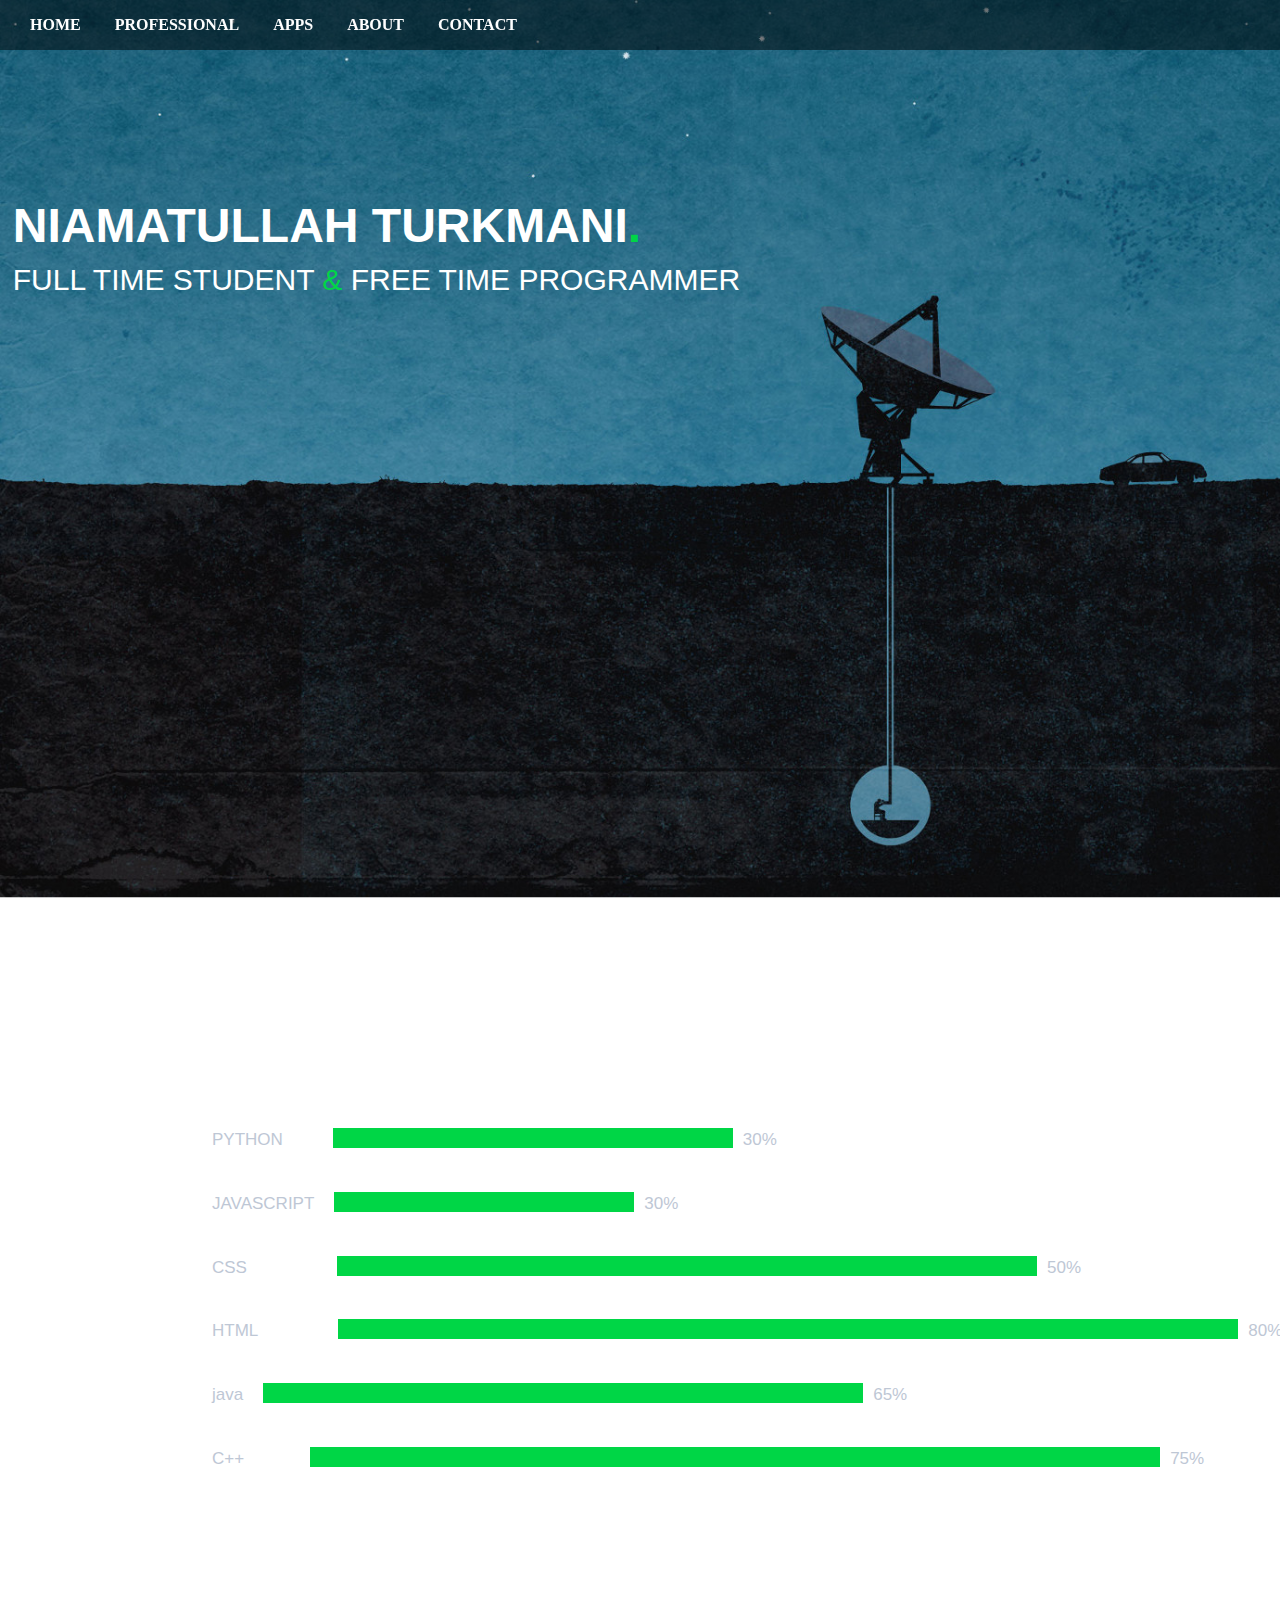
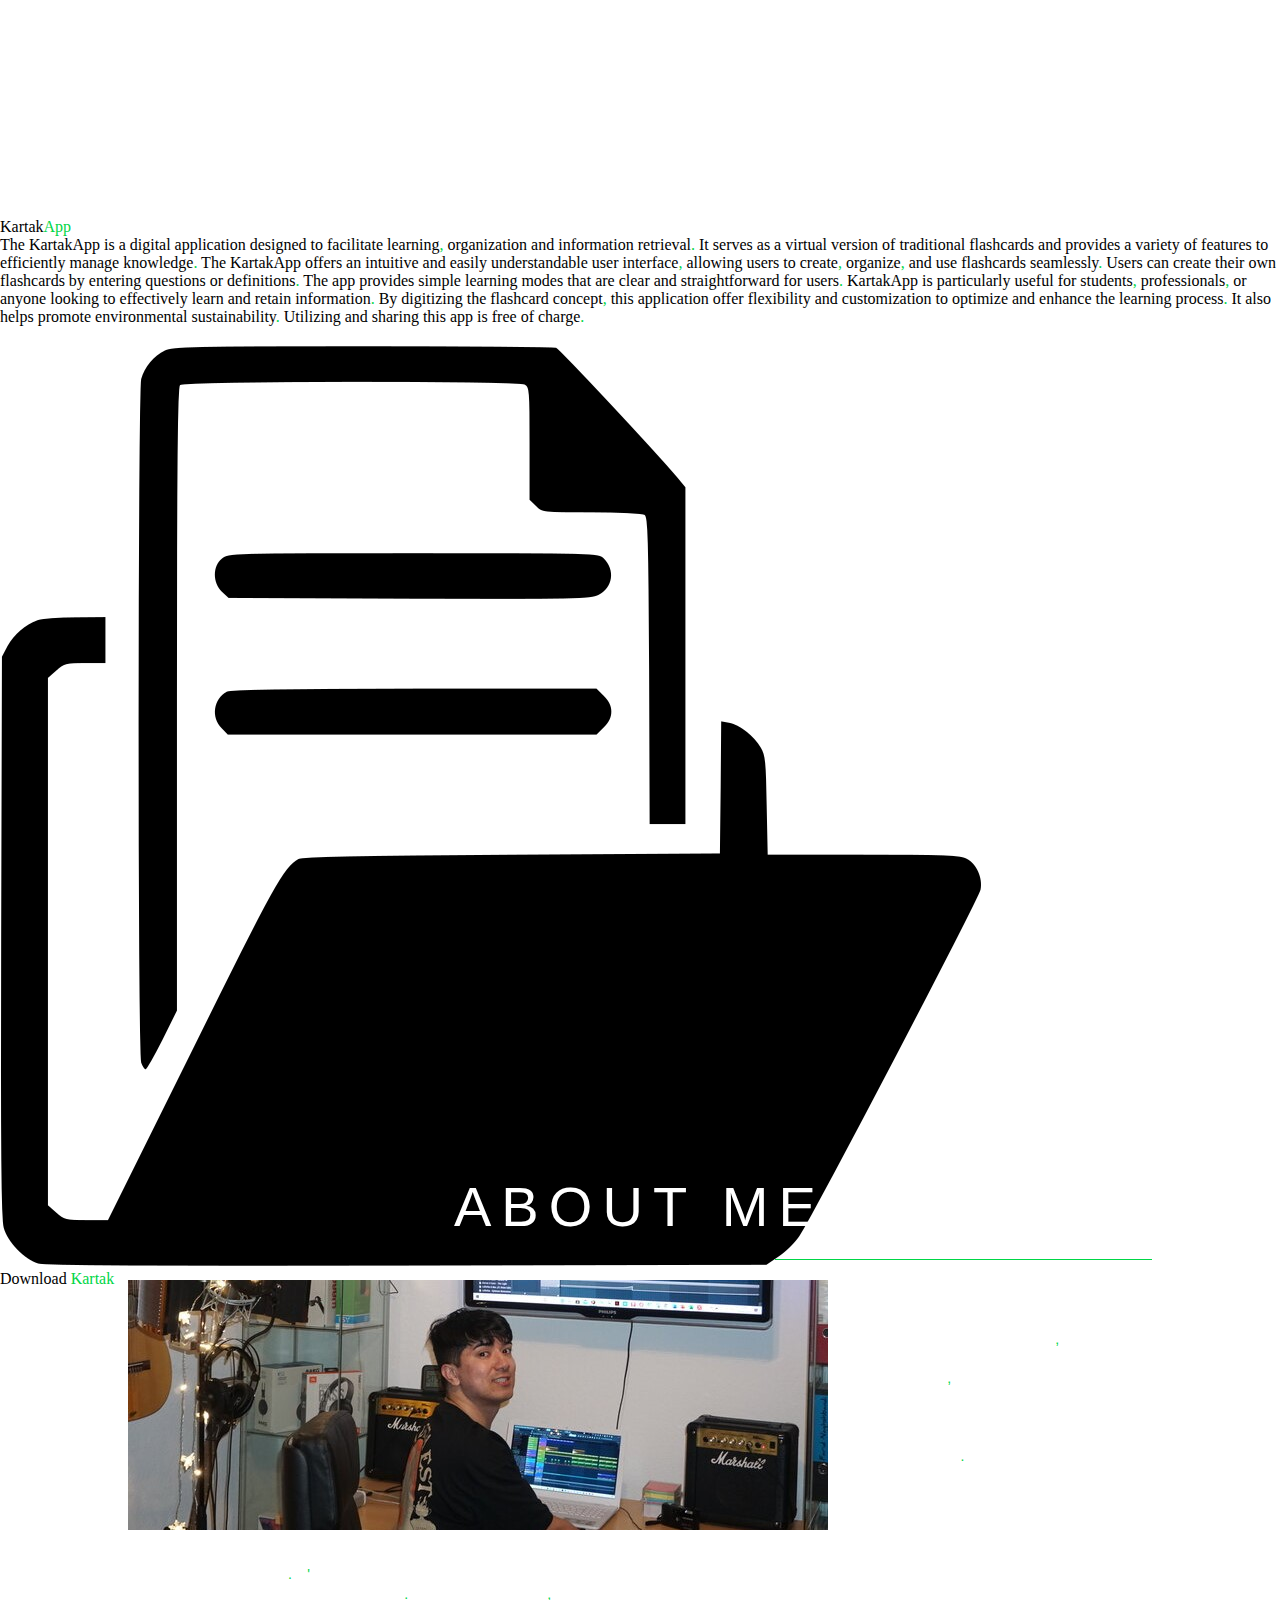
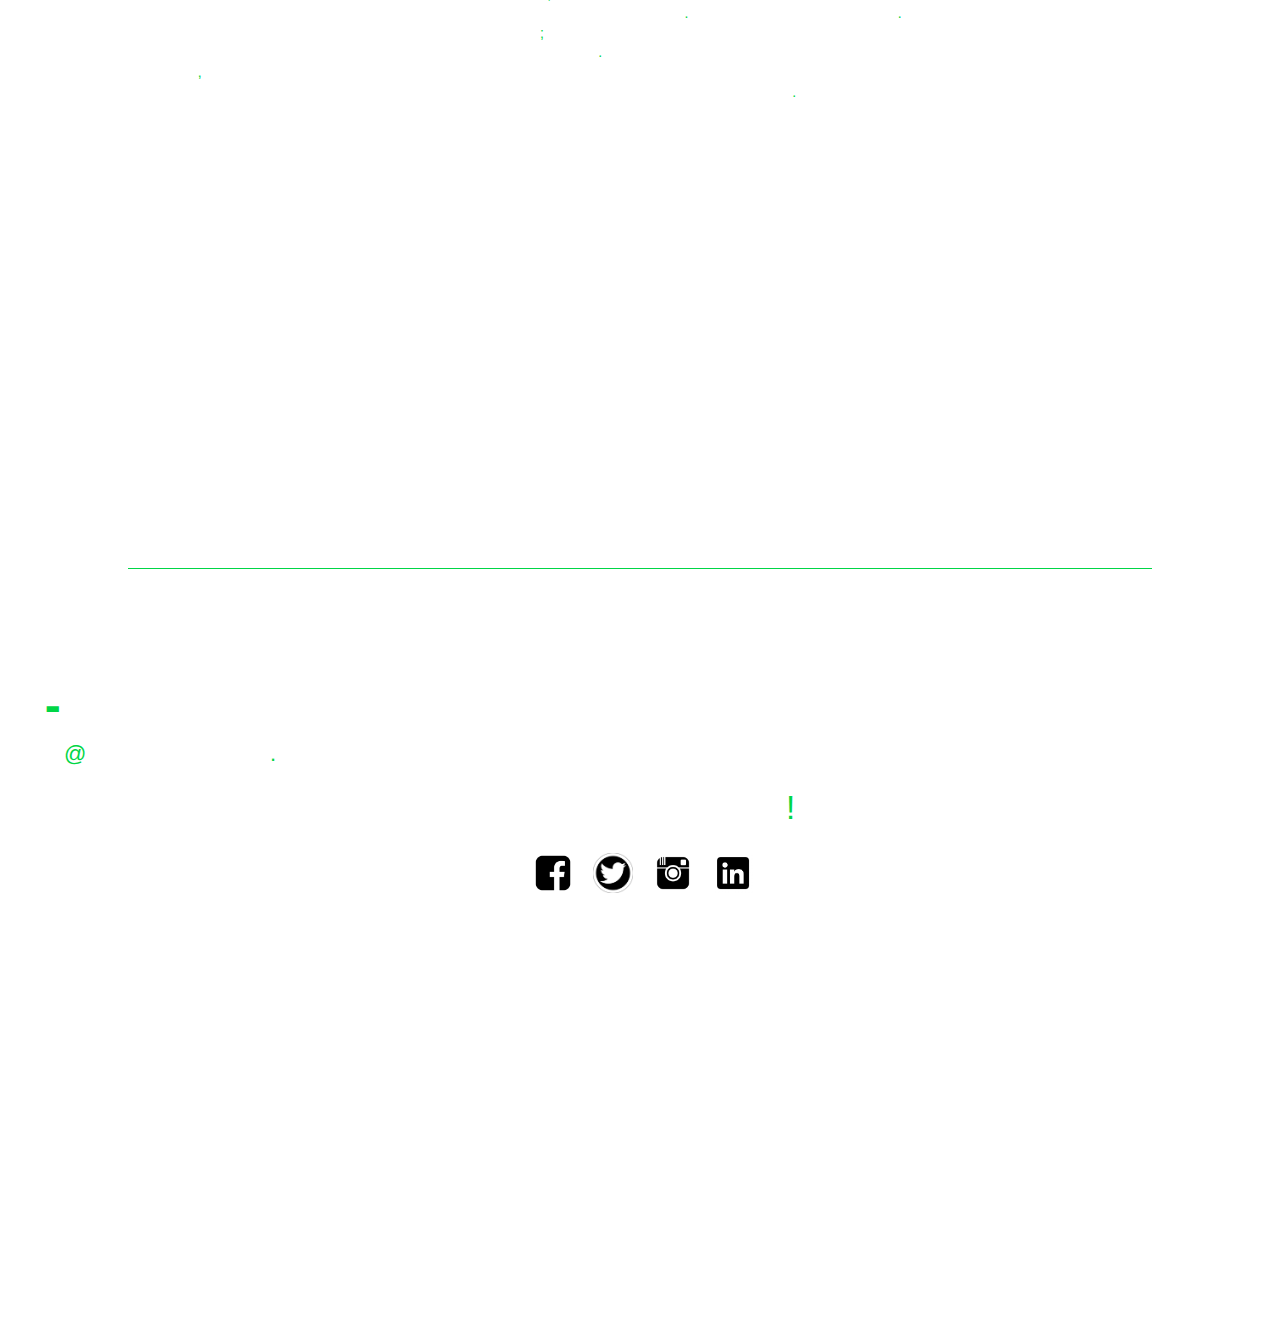
<file: index.html>
<!DOCTYPE html>
<html>
<head>
<meta name="viewport" content="width=device-width, initial-scale=1.0">
<link rel="icon" href="https://static.vecteezy.com/system/resources/thumbnails/005/747/906/small/info-icon-template-information-icon-colorful-free-vector.jpg">	
<link rel="stylesheet" type="text/css" href="web.css">
 <!-- Link to jQuery library -->
 <script src="https://code.jquery.com/jquery-3.6.4.min.js"></script>
 <!-- Link to local JavaScript file -->
 <script src="web.js"></script>
<title>
Home page
</title>
</head>

<body>
    <nav>
    
    <a id="home" href="#homeSection">HOME </a>
    
    <a id="professional" href="#professionalSection">PROFESSIONAL</a>
    
	<a id="apps" href="#appsSection">APPS</a>

    <a id="about" href="#aboutSection">ABOUT</a>

    <a id="contact" href="#contactSection">CONTACT</a>
     
    </nav>
    
<div id="homeSection" class="sect sectOne">

	<div class="myName">NIAMATULLAH TURKMANI<span class="specialColor">.</span> </div>
	<div class="myWork"> FULL TIME STUDENT <span class="specialColor">&</span> FREE TIME PROGRAMMER</div>
	</div>

<div  class="subSection"> </div>

    <div id="professionalSection" class="sect sectTwo">
		<div class="proPanel">
	<div class="proTitel">PROFESSIONAL</div>
		<div class="aboutText"> MY KNOWLEDGE LEVEL IN PROGRAMMING</div>
			<div class="object">
				<div class="table1">
				<div>PYTHON</div> <div class="line1">  </div> <div>30%</div> </div>
			
			<div class="table2">
				<div>JAVASCRIPT</div> <div class="line2">  </div> <div>30%</div> </div>	
			<div class="table3">
			<div>CSS</div> <div class="line3">  </div> <div>50%</div> </div>
			<div class="table4">
			<div >HTML</div> <div class="line4">  </div> <div>80%</div> </div>
				<div class="table5">
			<div >java</div> <div class="line5">  </div> <div>65%</div> </div>
				<div class="table6">
			<div >C++</div> <div class="line6">  </div> <div>75%</div> </div>			
		</div>	
		</div>
	</div> 

	 <div  class="subSection"></div> 

	 <div id="appsSection"   class="sect sectFive">
		<div class="projectTitel">Kartak<span class="specialColor">App</span></div>
		
<p class="KartakAppinfo">The KartakApp is a digital application designed to facilitate learning<span class="specialColor">,</span> organization
	 and information retrieval<span class="specialColor">.</span> It serves as a virtual version of traditional
	  flashcards and provides a variety of features to efficiently manage knowledge<span class="specialColor">.</span>
	   The KartakApp offers an intuitive and easily understandable user interface<span class="specialColor">,</span>
		allowing users to create<span class="specialColor">,</span> organize<span class="specialColor">,</span>
		 and use flashcards seamlessly<span class="specialColor">.</span>
	Users can create their own flashcards by entering questions or 
	definitions<span class="specialColor">.</span>
	 The app provides simple learning modes that are clear and straightforward for users<span class="specialColor">.</span>
	KartakApp is particularly useful for students<span class="specialColor">,</span> professionals<span class="specialColor">,</span>
	 or anyone looking to effectively learn and retain information<span class="specialColor">.</span>
	  By digitizing the flashcard concept<span class="specialColor">,</span> 
	  this application offer flexibility and customization to optimize and enhance the learning process<span class="specialColor">.</span>
	  It also helps promote environmental sustainability<span class="specialColor">.</span>
	  Utilizing and sharing this app is free of charge<span class="specialColor">.</span>

	</p>
	<img class="logoFolder" src="folder.png" alt="file">
	  <p class="linkFolder">Download <a href="https://drive.google.com/uc?export=download&id=1-Y_FjO9-rblF72lhjAPv91jv2LBik6EE">
		<span class="specialColor">Kartak</span></a></p> </p>	
	</div>

		<div  class="subSection"></div>

		<div id="aboutSection"   class="sect sectThree">
			<div class="aboutTitle">ABOUT ME </div>
			<div class="line7">  </div>
			
			<div class="aboutme">
			<div class="linkblock1">
				</div>
			
			<div class="rightblock">
				<p class="one">
	I am committed to diving deep into the intricacies of business informatics<span class="specialColor">,</span> 
	engaging in hands-on projects<span class="specialColor">,</span> 
	and embracing opportunities that allow me to apply theoretical concepts in real-world scenarios<span class="specialColor">.</span> 
	This holistic approach is geared towards not just meeting academic requirements but attaining a 
	profound understanding of how informatics and business shapes and influences the world around us<span class="specialColor">.</span>
				</p>
				</div>
	
		<div class="linkblock2">	
			<p class="one">
	I am a passionate individual with an insatiable curiosity for the world of computer science<span class="specialColor">.</span>
	I<span class="specialColor">'</span>m currently studying Business Informatics at <a href="https://www.frankfurt-university.de/" target="_blank" class="UAS">
	Frankfurt University Of Applied Sciences</a><span class="specialColor">.</span>In summer 2027<span class="specialColor">,</span> I plan to embark on my Bachelor's degree journey with a focus on business informatics<span class="specialColor">. </span> 
	My goal extends beyond the achievement of graduation<span class="specialColor">;</span> it encompasses a dedication to immersing myself in the dynamic realm of informatics<span class="specialColor">. </span>
	Throughout my academic pursuit<span class="specialColor">,</span> I aspire not only to acquire essential theoretical knowledge but also to cultivate practical skills that bridge the gap between academia and industry<span class="specialColor">. </span>
	<br>	
	</div>
		</div>
			</div> 
		
	<div class="subSection"></div>
    <div id="contactSection" class="sect sectFour">

		<div class="aboutTitle"> CONTACT </div>
		<div class="line7">  </div>
		
		<div class="mail"> E<span class="specialColor">-</span>MAIL</div>
	    <a href="mailto:­info@nimaturkmani.de">
		<div class="mail1">info<span class="specialColor">@</span>nimaturkmani<span class="specialColor">.</span>de</div>
		</a>
		
	<div class="connect">Connect with me<span class="specialColor">!</span></div>
		
		<div class="mys">
		
			<a href="https://www.facebook.com/profile.php?id=100071788937366" target="_blank">
			<img class="logo" src="facebook%20log.png"></a>
			
			<a href="https://twitter.com/Niamatullah_trk" target="_blank"><img class="logo" src="twiter4.png"></a>
			
			<a href="https://www.instagram.com/nimaturk7/" target="_blank"><img class="logo" src="insta%20logo.png"></a>
			
			<a href="https://www.linkedin.com/in/niamatullah-turkmani/" target="_blank"><img class="logo" src="linkedin.png"></a>

		</div>
	</div>
</body>
</html>
</file>
<file: web.css>
* {
    margin: 0;
}

html, body {
    height: 100%;
}

h1,h2,h3,h4,h5,h6,p {
    margin-bottom: 20px;
}

nav {
    position: fixed;
    width: 100%;
    height: 50px;
    background: rgba(0,0,0,.5); 
    z-index: 99;
    
    
}

nav a {text-decoration: none;
    color: aliceblue;
    line-height: 50px;
    margin-left: 30px;
	font-weight: 800;
    
}
a:link {
    color: #FFFFFF;
    background-color: transparent;
	text-decoration: 
}
a:visited {
    color: #FFFFFF;
    background-color: transparent;
    text-decoration: none;
}
a:hover {
    color: #00D646;
    background-color: transparent;
    text-decoration: none;
}
a:active {
    color: #FFFFFF;
    background-color: transparent;
    text-decoration: none;
}

.sect {
    height: 100%;
    background-size: cover;
    background-attachment: fixed;
    
    
}

.subSection {
    height: 1%; 
    background-color: white;
}

.sectOne {
    background-image: url("home.jpg");
	border-image-source: 100%;
    
}
.myName {
	padding-top: 15%;
	padding-left: 1%;
	color: #FFFFFF; font-size:70px;
font: normal normal normal 48px/1.4em lulo-clean-w01-one-bold,sans-serif; font-weight: 600;
}

.myWork {
	color: #FFFFFF;
	font-size: 30px;
	font: normal normal normal 30px/1.4em lulo-clean-w01-one-bold,sans-serif; font-weight: 300;
	padding-left: 1%
	
	
}

.specialColor{
	color: #00D646;
}



.sectTwo {
    background-image: url("profissional1.jpg");
    
}

.proPanel  {padding-left: 15%;
padding-top: 5%}


.proTitel { color: #FFFFFF;
	font: normal normal normal 55px/1.4em lulo-clean-w01-one-bold,sans-serif; font-weight: 600;
	padding-left: 180px;
	
}

.aboutText {color: #FFFFFF;
font: normal normal normal 20px/1.4em lulo-clean-w01-one-bold,sans-serif; font-weight: 300;
;
	letter-spacing: 0.18em;
	padding-left: 158px;
}


.object {display: grid;
	color: #BEC7D5;
font: normal normal normal 17px/1.4em avenir-lt-w01_35-light1475496,sans-serif;
	padding-top: 30px;
}

.table1 {
	display: inline-flex;
	padding: 20px;
}

.line1 { visibility: inherit;
	width: 400px; height: 20px;
background-color: #00D646;
	margin-left: 50px;
	margin-right: 10px;
}

.table2 {
	display: inline-flex;
	padding: 20px;
}

.line2 { visibility: inherit;
	width: 300px; height: 20px;
background-color: #00D646;
	margin-left: 20px;
	margin-right: 10px;
}


.table3 {
	display: inline-flex;
padding: 20px;
}

.line3 { visibility: inherit;
	width: 700px; height: 20px;
background-color: #00D646;
	margin-left: 90px;
	margin-right: 10px;
}

.table4 {
	display: inline-flex;
padding: 20px;

}

.line4 { visibility: inherit;
	width: 900px; height: 20px;
background-color: #00D646;
	margin-left: 80px;
	margin-right: 10px;
}

.table5 {
	display: inline-flex;
padding: 20px;

}

.line5 { visibility: inherit;
	width: 600px; height: 20px;
background-color: #00D646;
	margin-left: 20px;
	margin-right: 10px;
}

.table6 {
	display: inline-flex;
padding: 20px;

}

.line6 { visibility: inherit;
	width: 850px; height: 20px;
background-color: #00D646;
	margin-left: 66px;
	margin-right: 10px;
}



.sectThree    {
    background-image: url(Experience1.jpg);
}

.aboutTitle { font: normal normal normal 56px/1.50em lulo-clean-w01-one-bold,sans-serif;
	display: block;
	text-align: center;
	color: #FFFFFF;
	padding-top: 3%;
	letter-spacing: 0.18em;
	
}

.line7 { visibility: inherit;
	width: 80%; height: 1px;
background-color: #00D646;
	margin-left: 10%;
	margin-top: 10px;
		
}

.aboutme {
	width: 1000px;
	padding-left: 10%;
	
}

.rightblock {
	float:right;
	width:260px;
	height:490px;
	margin-top:20px;
	margin-bottom:5px;
}
.linkblock1 {
	float:left;
	width:700px;
	height:250px;
	margin-top:20px;
	margin-bottom:5px;
	background-image:url(aboutme.jpg);
}
.one {
	padding-top:10px;
	padding-left:10px;
	font-size:120%;
	text-align:left;
    color: #FFFFFF;
font: normal normal normal 14px/1.4em lulo-clean-w01-one-bold,sans-serif; font-weight: 300;
;
	letter-spacing: 0.18em;
}
.linkblock2 {
	float:left;
	width:700px;
	height:221px;
	margin-top:0px;
	margin-bottom:5px;
  
}

.sectFour {
    background-color: #FFFFFF;
	background-image: url(contact.jpg);
	background-repeat: no-repeat;
}

.mail{ padding-left: 1%;
	color: #FFFFFF;
font: normal normal normal 48px/1.4em lulo-clean-w01-one-bold,sans-serif; font-weight: 600;
	padding-top: 8%;
}

.mail1 {padding-left: 1%;
	color: #FFFFFF;
font: normal normal normal 22px/1.4em lulo-clean-w01-one-bold,sans-serif;
letter-spacing: 0.18em;}

.num{padding-left: 1%;
	color: #FFFFFF;
font: normal normal normal 48px/1.4em lulo-clean-w01-one-bold,sans-serif; font-weight: 600;
	padding-top: 2%;
	padding-top: 2%;
}
.connect {font: normal normal normal 33px/1.50em lulo-clean-w01-one-bold,sans-serif;
	display: block;
	text-align: center;
	color: #FFFFFF;
	padding-top: 1%;
	letter-spacing: 0.12em;}

.mys {padding-left: 41%;
padding-top: 1%}

.logo { height: 40px;
	width: 40px;
	margin: 8px;
	
	
}
</file>
